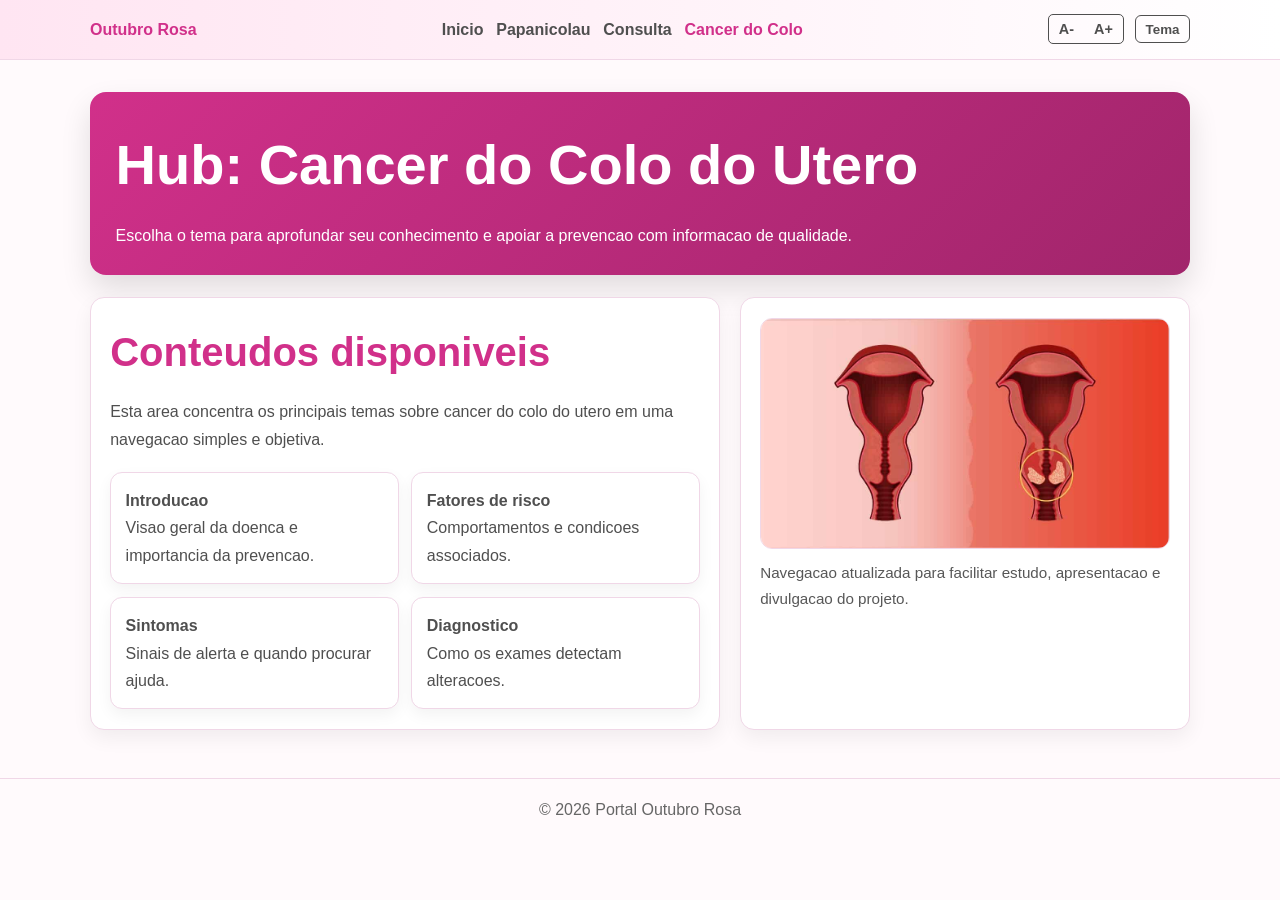
<file: cancer_colo.html>
﻿<!DOCTYPE html>
<html lang="pt-BR">
<head>
    <meta charset="UTF-8">
    <meta name="viewport" content="width=device-width, initial-scale=1.0">
    <meta name="author" content="Lucas Silva dos Santos">
    <meta name="description" content="Hub de conteudos sobre cancer do colo do utero: introducao, fatores de risco, sintomas e diagnostico.">
    <title>Cancer do Colo | Portal Outubro Rosa</title>
    <link rel="stylesheet" href="css/style.css">
</head>
<body>
    <header class="subpage-header">
        <nav class="subpage-nav">
            <a class="subpage-brand" href="index.html">Outubro Rosa</a>
            <ul class="subpage-links">
                <li><a href="index.html">Inicio</a></li>
                <li><a href="papanicolau.html">Papanicolau</a></li>
                <li><a href="consulta.html">Consulta</a></li>
                <li><a class="active" href="cancer_colo.html">Cancer do Colo</a></li>
            </ul>
            <div class="subpage-header-buttons">
                <div class="font-size-controls" aria-label="Controle de tamanho de fonte">
                    <button type="button" data-action="font-decrease" title="Diminuir fonte" aria-label="Diminuir fonte">A-</button>
                    <button type="button" data-action="font-increase" title="Aumentar fonte" aria-label="Aumentar fonte">A+</button>
                </div>
                <button type="button" class="subpage-theme-btn" data-action="theme-toggle" aria-label="Alternar tema">Tema</button>
                <div class="subpage-menu-icon" aria-label="Abrir menu" role="button" tabindex="0">
                    <div class="bar"></div>
                    <div class="bar"></div>
                    <div class="bar"></div>
                </div>
            </div>
        </nav>
    </header>

    <main class="subpage-main">
        <section class="subpage-hero">
            <h1>Hub: Cancer do Colo do Utero</h1>
            <p>Escolha o tema para aprofundar seu conhecimento e apoiar a prevencao com informacao de qualidade.</p>
        </section>

        <section class="subpage-grid">
            <article class="subpage-card">
                <h2>Conteudos disponiveis</h2>
                <p>Esta area concentra os principais temas sobre cancer do colo do utero em uma navegacao simples e objetiva.</p>
                <div class="subpage-links-grid">
                    <a class="subpage-mini-card" href="cancer_colo_intro.html"><strong>Introducao</strong><br>Visao geral da doenca e importancia da prevencao.</a>
                    <a class="subpage-mini-card" href="cancer_colo_fatores.html"><strong>Fatores de risco</strong><br>Comportamentos e condicoes associados.</a>
                    <a class="subpage-mini-card" href="cancer_colo_sintomas.html"><strong>Sintomas</strong><br>Sinais de alerta e quando procurar ajuda.</a>
                    <a class="subpage-mini-card" href="cancer_colo_diagnostico.html"><strong>Diagnostico</strong><br>Como os exames detectam alteracoes.</a>
                </div>
            </article>

            <aside class="subpage-card">
                <img class="subpage-image" src="img/img_colo.jpg" alt="Representacao da prevencao do cancer de colo do utero" loading="lazy" decoding="async">
                <p class="subpage-note">Navegacao atualizada para facilitar estudo, apresentacao e divulgacao do projeto.</p>
            </aside>
        </section>
    </main>

    <footer class="subpage-footer">
        <p>&copy; <span id="current-year"></span> Portal Outubro Rosa</p>
    </footer>

    <script src="js/subpages.js"></script>
</body>
</html>
</file>
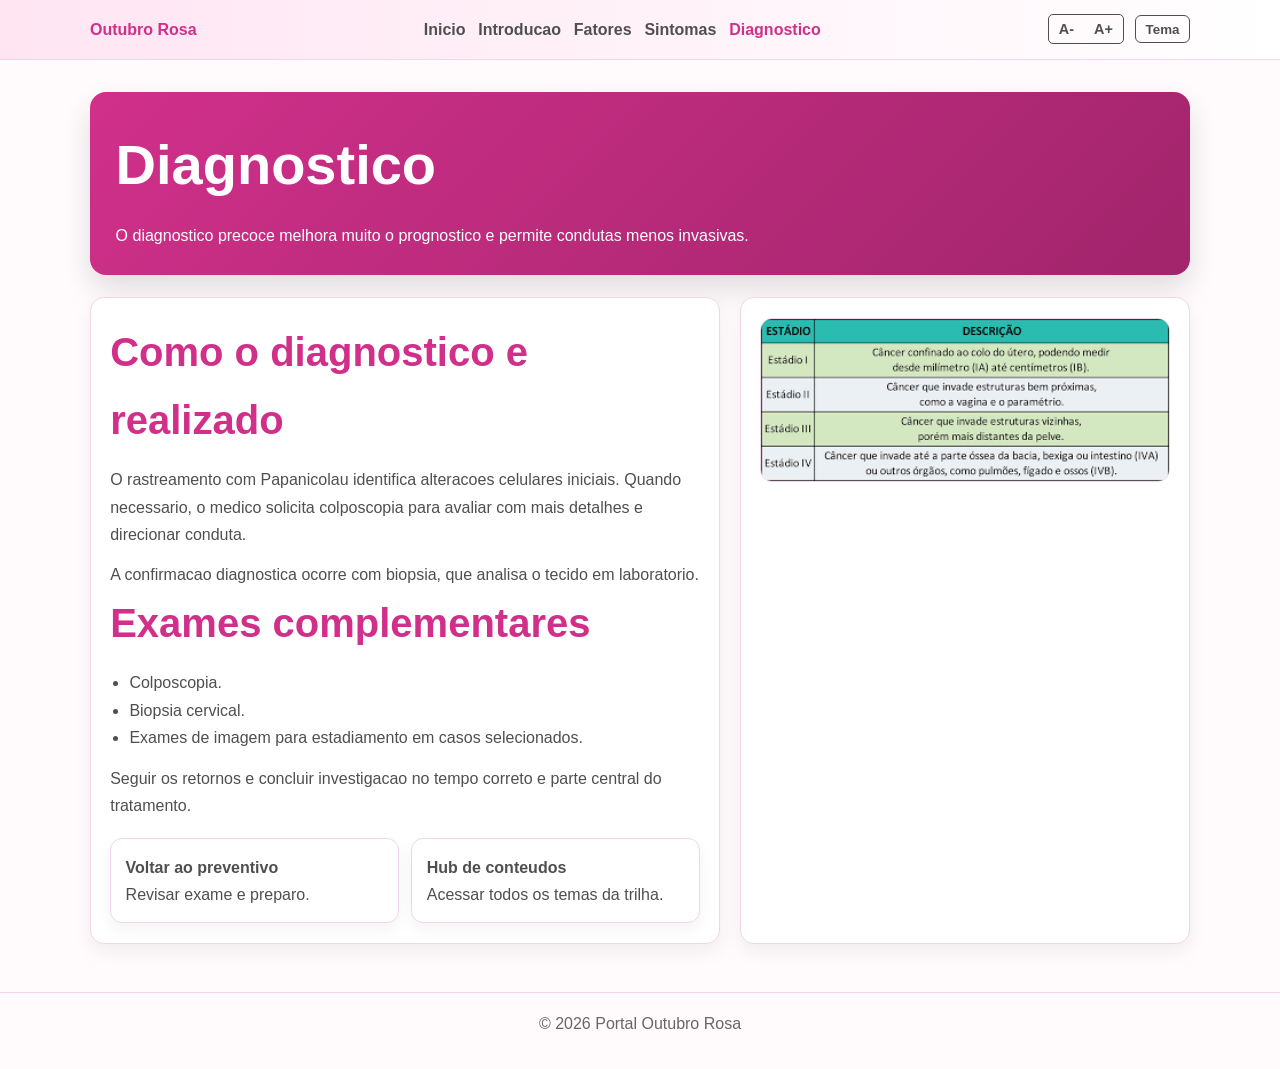
<file: cancer_colo_diagnostico.html>
﻿<!DOCTYPE html>
<html lang="pt-BR">
<head>
    <meta charset="UTF-8">
    <meta name="viewport" content="width=device-width, initial-scale=1.0">
    <meta name="author" content="Lucas Silva dos Santos">
    <meta name="description" content="Etapas do diagnostico do cancer do colo do utero: rastreamento, colposcopia e biopsia.">
    <title>Diagnostico | Cancer do Colo</title>
    <link rel="stylesheet" href="css/style.css">
</head>
<body>
    <header class="subpage-header">
        <nav class="subpage-nav">
            <a class="subpage-brand" href="index.html">Outubro Rosa</a>
            <ul class="subpage-links">
                <li><a href="index.html">Inicio</a></li>
                <li><a href="cancer_colo_intro.html">Introducao</a></li>
                <li><a href="cancer_colo_fatores.html">Fatores</a></li>
                <li><a href="cancer_colo_sintomas.html">Sintomas</a></li>
                <li><a class="active" href="cancer_colo_diagnostico.html">Diagnostico</a></li>
            </ul>
            <div class="subpage-header-buttons">
                <div class="font-size-controls" aria-label="Controle de tamanho de fonte">
                    <button type="button" data-action="font-decrease" title="Diminuir fonte" aria-label="Diminuir fonte">A-</button>
                    <button type="button" data-action="font-increase" title="Aumentar fonte" aria-label="Aumentar fonte">A+</button>
                </div>
                <button type="button" class="subpage-theme-btn" data-action="theme-toggle" aria-label="Alternar tema">Tema</button>
                <div class="subpage-menu-icon" aria-label="Abrir menu" role="button" tabindex="0">
                    <div class="bar"></div>
                    <div class="bar"></div>
                    <div class="bar"></div>
                </div>
            </div>
        </nav>
    </header>

    <main class="subpage-main">
        <section class="subpage-hero">
            <h1>Diagnostico</h1>
            <p>O diagnostico precoce melhora muito o prognostico e permite condutas menos invasivas.</p>
        </section>

        <section class="subpage-grid">
            <article class="subpage-card">
                <h2>Como o diagnostico e realizado</h2>
                <p>O rastreamento com Papanicolau identifica alteracoes celulares iniciais. Quando necessario, o medico solicita colposcopia para avaliar com mais detalhes e direcionar conduta.</p>
                <p>A confirmacao diagnostica ocorre com biopsia, que analisa o tecido em laboratorio.</p>
                <h2>Exames complementares</h2>
                <ul>
                    <li>Colposcopia.</li>
                    <li>Biopsia cervical.</li>
                    <li>Exames de imagem para estadiamento em casos selecionados.</li>
                </ul>
                <p>Seguir os retornos e concluir investigacao no tempo correto e parte central do tratamento.</p>

                <div class="subpage-links-grid">
                    <a class="subpage-mini-card" href="papanicolau.html"><strong>Voltar ao preventivo</strong><br>Revisar exame e preparo.</a>
                    <a class="subpage-mini-card" href="cancer_colo.html"><strong>Hub de conteudos</strong><br>Acessar todos os temas da trilha.</a>
                </div>
            </article>

            <aside class="subpage-card">
                <img class="subpage-image" src="img/img_dia.png" alt="Ilustracao sobre diagnostico de cancer do colo" loading="lazy" decoding="async">
            </aside>
        </section>
    </main>

    <footer class="subpage-footer">
        <p>&copy; <span id="current-year"></span> Portal Outubro Rosa</p>
    </footer>

    <script src="js/subpages.js"></script>
</body>
</html>
</file>
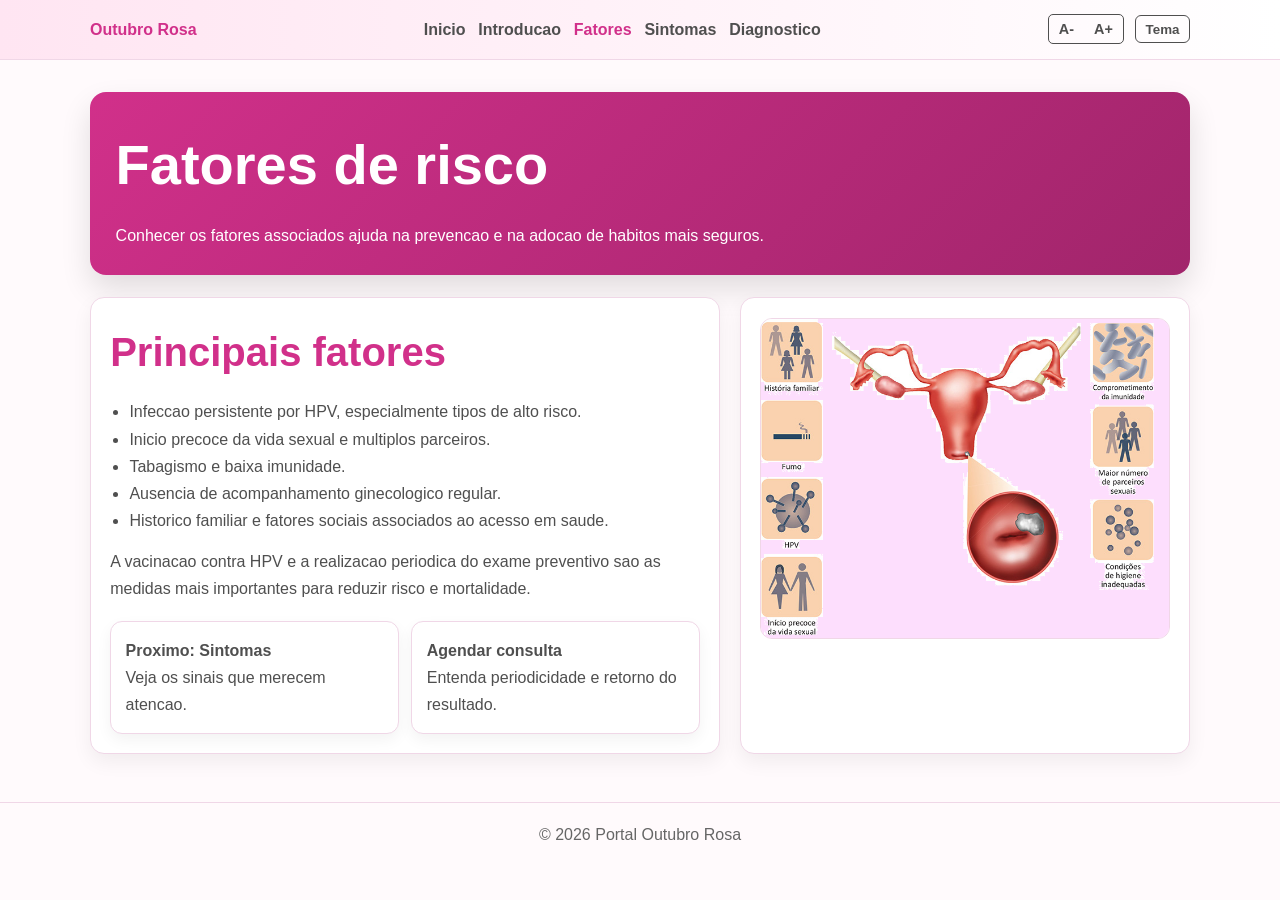
<file: cancer_colo_fatores.html>
﻿<!DOCTYPE html>
<html lang="pt-BR">
<head>
    <meta charset="UTF-8">
    <meta name="viewport" content="width=device-width, initial-scale=1.0">
    <meta name="author" content="Lucas Silva dos Santos">
    <meta name="description" content="Principais fatores de risco para cancer do colo do utero e orientacoes de prevencao.">
    <title>Fatores de Risco | Cancer do Colo</title>
    <link rel="stylesheet" href="css/style.css">
</head>
<body>
    <header class="subpage-header">
        <nav class="subpage-nav">
            <a class="subpage-brand" href="index.html">Outubro Rosa</a>
            <ul class="subpage-links">
                <li><a href="index.html">Inicio</a></li>
                <li><a href="cancer_colo_intro.html">Introducao</a></li>
                <li><a class="active" href="cancer_colo_fatores.html">Fatores</a></li>
                <li><a href="cancer_colo_sintomas.html">Sintomas</a></li>
                <li><a href="cancer_colo_diagnostico.html">Diagnostico</a></li>
            </ul>
            <div class="subpage-header-buttons">
                <div class="font-size-controls" aria-label="Controle de tamanho de fonte">
                    <button type="button" data-action="font-decrease" title="Diminuir fonte" aria-label="Diminuir fonte">A-</button>
                    <button type="button" data-action="font-increase" title="Aumentar fonte" aria-label="Aumentar fonte">A+</button>
                </div>
                <button type="button" class="subpage-theme-btn" data-action="theme-toggle" aria-label="Alternar tema">Tema</button>
                <div class="subpage-menu-icon" aria-label="Abrir menu" role="button" tabindex="0">
                    <div class="bar"></div>
                    <div class="bar"></div>
                    <div class="bar"></div>
                </div>
            </div>
        </nav>
    </header>

    <main class="subpage-main">
        <section class="subpage-hero">
            <h1>Fatores de risco</h1>
            <p>Conhecer os fatores associados ajuda na prevencao e na adocao de habitos mais seguros.</p>
        </section>

        <section class="subpage-grid">
            <article class="subpage-card">
                <h2>Principais fatores</h2>
                <ul>
                    <li>Infeccao persistente por HPV, especialmente tipos de alto risco.</li>
                    <li>Inicio precoce da vida sexual e multiplos parceiros.</li>
                    <li>Tabagismo e baixa imunidade.</li>
                    <li>Ausencia de acompanhamento ginecologico regular.</li>
                    <li>Historico familiar e fatores sociais associados ao acesso em saude.</li>
                </ul>
                <p>A vacinacao contra HPV e a realizacao periodica do exame preventivo sao as medidas mais importantes para reduzir risco e mortalidade.</p>

                <div class="subpage-links-grid">
                    <a class="subpage-mini-card" href="cancer_colo_sintomas.html"><strong>Proximo: Sintomas</strong><br>Veja os sinais que merecem atencao.</a>
                    <a class="subpage-mini-card" href="consulta.html"><strong>Agendar consulta</strong><br>Entenda periodicidade e retorno do resultado.</a>
                </div>
            </article>

            <aside class="subpage-card">
                <img class="subpage-image" src="img/img_fator_new.png" alt="Ilustracao de fatores de risco para cancer de colo" loading="lazy" decoding="async">
            </aside>
        </section>
    </main>

    <footer class="subpage-footer">
        <p>&copy; <span id="current-year"></span> Portal Outubro Rosa</p>
    </footer>

    <script src="js/subpages.js"></script>
</body>
</html>
</file>
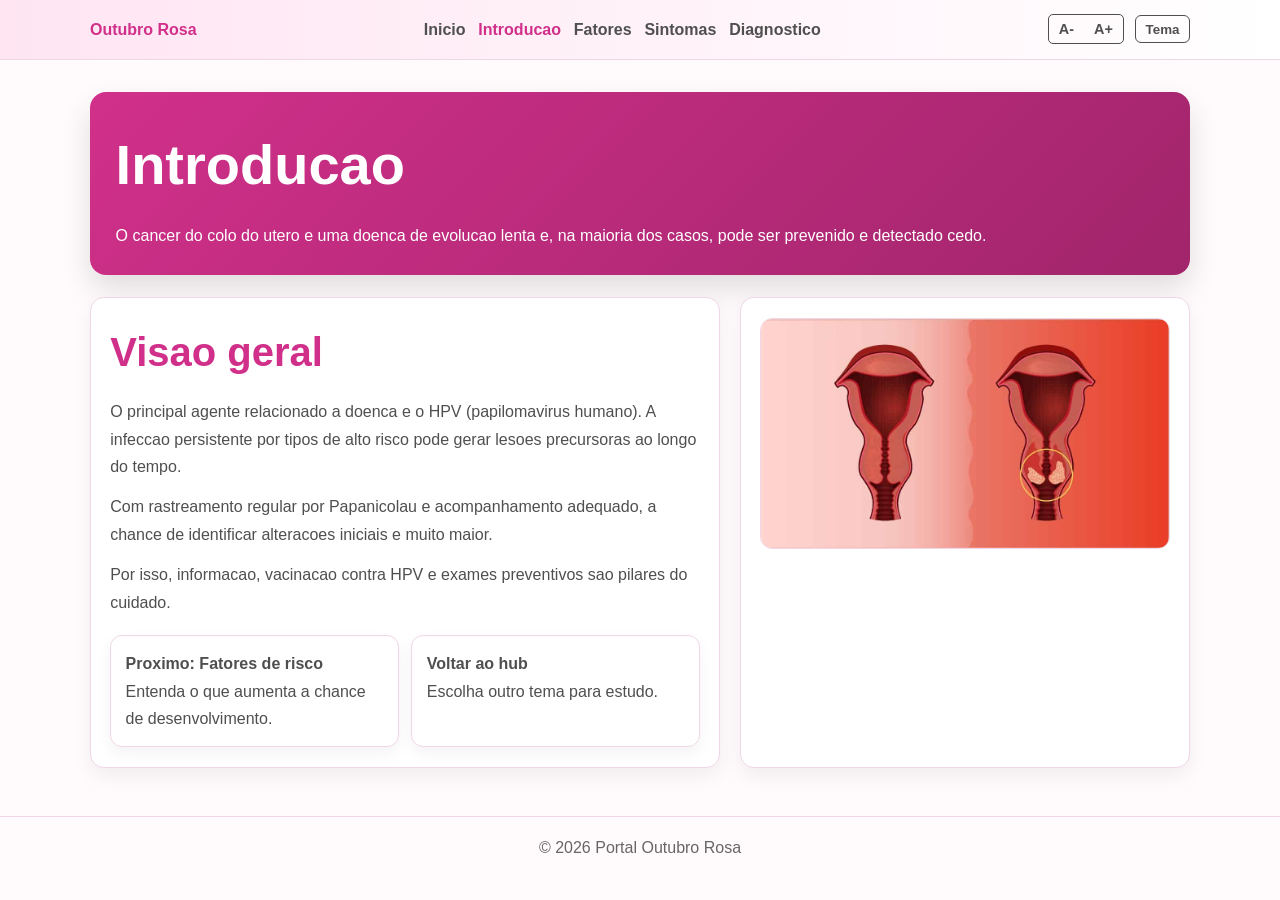
<file: cancer_colo_intro.html>
﻿<!DOCTYPE html>
<html lang="pt-BR">
<head>
    <meta charset="UTF-8">
    <meta name="viewport" content="width=device-width, initial-scale=1.0">
    <meta name="author" content="Lucas Silva dos Santos">
    <meta name="description" content="Introducao ao cancer do colo do utero, causas e importancia do rastreamento.">
    <title>Introducao | Cancer do Colo</title>
    <link rel="stylesheet" href="css/style.css">
</head>
<body>
    <header class="subpage-header">
        <nav class="subpage-nav">
            <a class="subpage-brand" href="index.html">Outubro Rosa</a>
            <ul class="subpage-links">
                <li><a href="index.html">Inicio</a></li>
                <li><a class="active" href="cancer_colo_intro.html">Introducao</a></li>
                <li><a href="cancer_colo_fatores.html">Fatores</a></li>
                <li><a href="cancer_colo_sintomas.html">Sintomas</a></li>
                <li><a href="cancer_colo_diagnostico.html">Diagnostico</a></li>
            </ul>
            <div class="subpage-header-buttons">
                <div class="font-size-controls" aria-label="Controle de tamanho de fonte">
                    <button type="button" data-action="font-decrease" title="Diminuir fonte" aria-label="Diminuir fonte">A-</button>
                    <button type="button" data-action="font-increase" title="Aumentar fonte" aria-label="Aumentar fonte">A+</button>
                </div>
                <button type="button" class="subpage-theme-btn" data-action="theme-toggle" aria-label="Alternar tema">Tema</button>
                <div class="subpage-menu-icon" aria-label="Abrir menu" role="button" tabindex="0">
                    <div class="bar"></div>
                    <div class="bar"></div>
                    <div class="bar"></div>
                </div>
            </div>
        </nav>
    </header>

    <main class="subpage-main">
        <section class="subpage-hero">
            <h1>Introducao</h1>
            <p>O cancer do colo do utero e uma doenca de evolucao lenta e, na maioria dos casos, pode ser prevenido e detectado cedo.</p>
        </section>

        <section class="subpage-grid">
            <article class="subpage-card">
                <h2>Visao geral</h2>
                <p>O principal agente relacionado a doenca e o HPV (papilomavirus humano). A infeccao persistente por tipos de alto risco pode gerar lesoes precursoras ao longo do tempo.</p>
                <p>Com rastreamento regular por Papanicolau e acompanhamento adequado, a chance de identificar alteracoes iniciais e muito maior.</p>
                <p>Por isso, informacao, vacinacao contra HPV e exames preventivos sao pilares do cuidado.</p>

                <div class="subpage-links-grid">
                    <a class="subpage-mini-card" href="cancer_colo_fatores.html"><strong>Proximo: Fatores de risco</strong><br>Entenda o que aumenta a chance de desenvolvimento.</a>
                    <a class="subpage-mini-card" href="cancer_colo.html"><strong>Voltar ao hub</strong><br>Escolha outro tema para estudo.</a>
                </div>
            </article>

            <aside class="subpage-card">
                <img class="subpage-image" src="img/img_colo.jpg" alt="Imagem educativa sobre cancer do colo do utero" loading="lazy" decoding="async">
            </aside>
        </section>
    </main>

    <footer class="subpage-footer">
        <p>&copy; <span id="current-year"></span> Portal Outubro Rosa</p>
    </footer>

    <script src="js/subpages.js"></script>
</body>
</html>
</file>
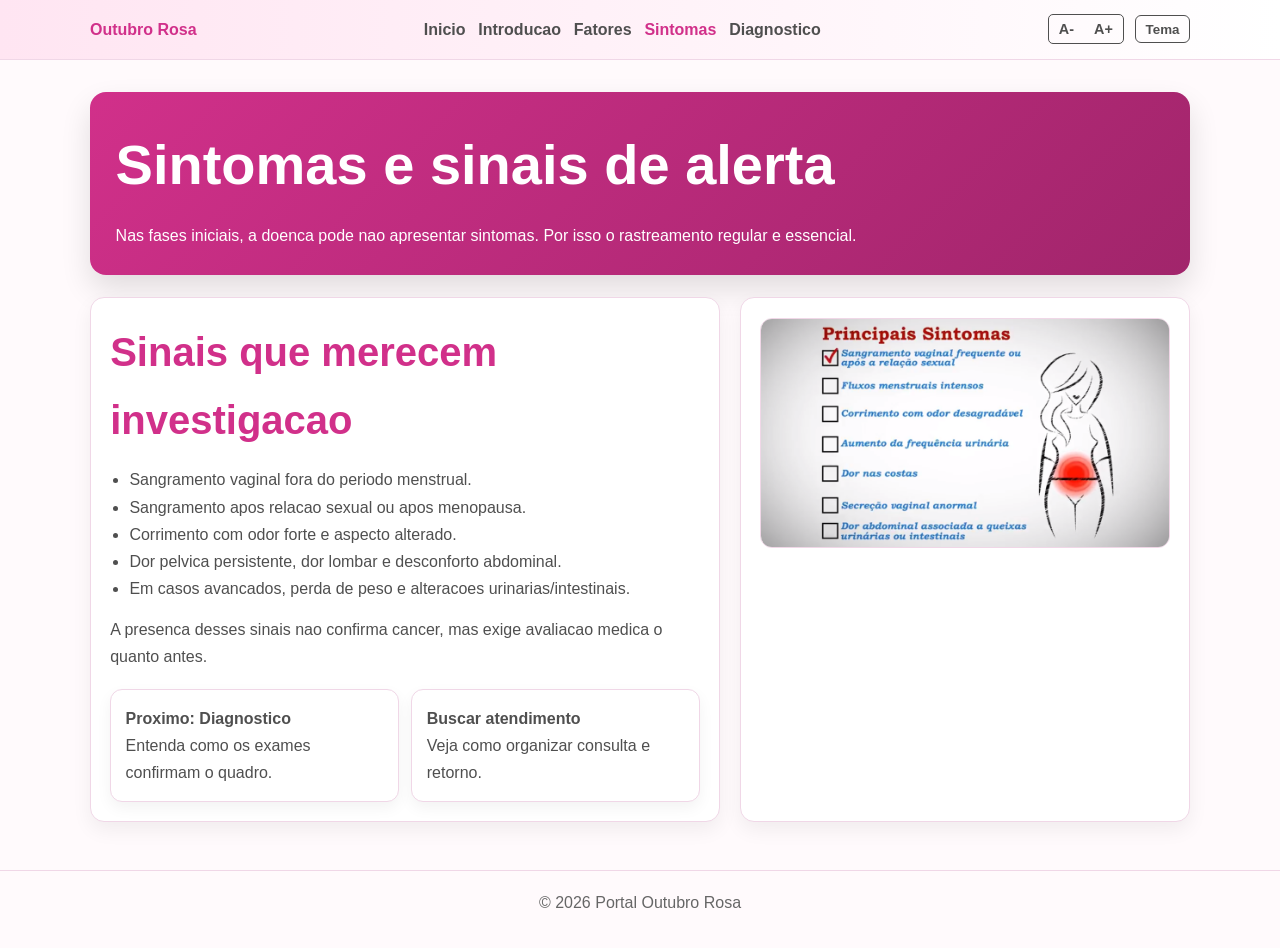
<file: cancer_colo_sintomas.html>
﻿<!DOCTYPE html>
<html lang="pt-BR">
<head>
    <meta charset="UTF-8">
    <meta name="viewport" content="width=device-width, initial-scale=1.0">
    <meta name="author" content="Lucas Silva dos Santos">
    <meta name="description" content="Sintomas mais comuns do cancer do colo do utero e quando procurar atendimento medico.">
    <title>Sintomas | Cancer do Colo</title>
    <link rel="stylesheet" href="css/style.css">
</head>
<body>
    <header class="subpage-header">
        <nav class="subpage-nav">
            <a class="subpage-brand" href="index.html">Outubro Rosa</a>
            <ul class="subpage-links">
                <li><a href="index.html">Inicio</a></li>
                <li><a href="cancer_colo_intro.html">Introducao</a></li>
                <li><a href="cancer_colo_fatores.html">Fatores</a></li>
                <li><a class="active" href="cancer_colo_sintomas.html">Sintomas</a></li>
                <li><a href="cancer_colo_diagnostico.html">Diagnostico</a></li>
            </ul>
            <div class="subpage-header-buttons">
                <div class="font-size-controls" aria-label="Controle de tamanho de fonte">
                    <button type="button" data-action="font-decrease" title="Diminuir fonte" aria-label="Diminuir fonte">A-</button>
                    <button type="button" data-action="font-increase" title="Aumentar fonte" aria-label="Aumentar fonte">A+</button>
                </div>
                <button type="button" class="subpage-theme-btn" data-action="theme-toggle" aria-label="Alternar tema">Tema</button>
                <div class="subpage-menu-icon" aria-label="Abrir menu" role="button" tabindex="0">
                    <div class="bar"></div>
                    <div class="bar"></div>
                    <div class="bar"></div>
                </div>
            </div>
        </nav>
    </header>

    <main class="subpage-main">
        <section class="subpage-hero">
            <h1>Sintomas e sinais de alerta</h1>
            <p>Nas fases iniciais, a doenca pode nao apresentar sintomas. Por isso o rastreamento regular e essencial.</p>
        </section>

        <section class="subpage-grid">
            <article class="subpage-card">
                <h2>Sinais que merecem investigacao</h2>
                <ul>
                    <li>Sangramento vaginal fora do periodo menstrual.</li>
                    <li>Sangramento apos relacao sexual ou apos menopausa.</li>
                    <li>Corrimento com odor forte e aspecto alterado.</li>
                    <li>Dor pelvica persistente, dor lombar e desconforto abdominal.</li>
                    <li>Em casos avancados, perda de peso e alteracoes urinarias/intestinais.</li>
                </ul>
                <p>A presenca desses sinais nao confirma cancer, mas exige avaliacao medica o quanto antes.</p>

                <div class="subpage-links-grid">
                    <a class="subpage-mini-card" href="cancer_colo_diagnostico.html"><strong>Proximo: Diagnostico</strong><br>Entenda como os exames confirmam o quadro.</a>
                    <a class="subpage-mini-card" href="consulta.html"><strong>Buscar atendimento</strong><br>Veja como organizar consulta e retorno.</a>
                </div>
            </article>

            <aside class="subpage-card">
                <img class="subpage-image" src="img/img_sinto.png" alt="Sinais e sintomas em saude feminina" loading="lazy" decoding="async">
            </aside>
        </section>
    </main>

    <footer class="subpage-footer">
        <p>&copy; <span id="current-year"></span> Portal Outubro Rosa</p>
    </footer>

    <script src="js/subpages.js"></script>
</body>
</html>
</file>
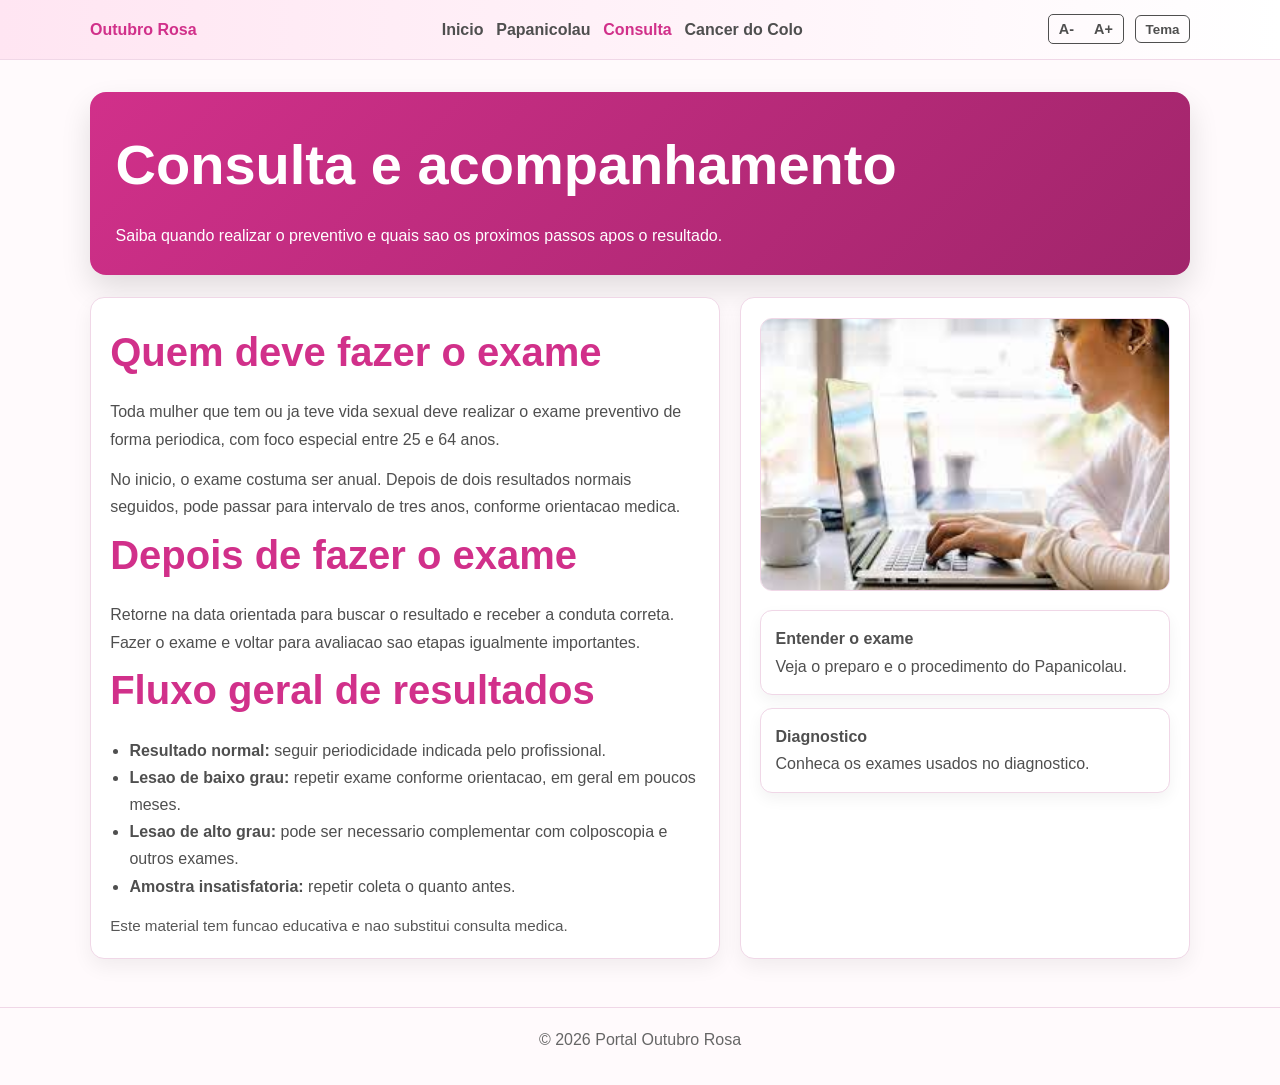
<file: consulta.html>
﻿<!DOCTYPE html>
<html lang="pt-BR">
<head>
    <meta charset="UTF-8">
    <meta name="viewport" content="width=device-width, initial-scale=1.0">
    <meta name="author" content="Lucas Silva dos Santos">
    <meta name="description" content="Orientacoes sobre quando fazer consulta e como interpretar o fluxo de acompanhamento do exame preventivo.">
    <title>Consulta Preventiva | Portal Outubro Rosa</title>
    <link rel="stylesheet" href="css/style.css">
</head>
<body>
    <header class="subpage-header">
        <nav class="subpage-nav">
            <a class="subpage-brand" href="index.html">Outubro Rosa</a>
            <ul class="subpage-links">
                <li><a href="index.html">Inicio</a></li>
                <li><a href="papanicolau.html">Papanicolau</a></li>
                <li><a class="active" href="consulta.html">Consulta</a></li>
                <li><a href="cancer_colo.html">Cancer do Colo</a></li>
            </ul>
            <div class="subpage-header-buttons">
                <div class="font-size-controls" aria-label="Controle de tamanho de fonte">
                    <button type="button" data-action="font-decrease" title="Diminuir fonte" aria-label="Diminuir fonte">A-</button>
                    <button type="button" data-action="font-increase" title="Aumentar fonte" aria-label="Aumentar fonte">A+</button>
                </div>
                <button type="button" class="subpage-theme-btn" data-action="theme-toggle" aria-label="Alternar tema">Tema</button>
                <div class="subpage-menu-icon" aria-label="Abrir menu" role="button" tabindex="0">
                    <div class="bar"></div>
                    <div class="bar"></div>
                    <div class="bar"></div>
                </div>
            </div>
        </nav>
    </header>

    <main class="subpage-main">
        <section class="subpage-hero">
            <h1>Consulta e acompanhamento</h1>
            <p>Saiba quando realizar o preventivo e quais sao os proximos passos apos o resultado.</p>
        </section>

        <section class="subpage-grid">
            <article class="subpage-card">
                <h2>Quem deve fazer o exame</h2>
                <p>Toda mulher que tem ou ja teve vida sexual deve realizar o exame preventivo de forma periodica, com foco especial entre 25 e 64 anos.</p>
                <p>No inicio, o exame costuma ser anual. Depois de dois resultados normais seguidos, pode passar para intervalo de tres anos, conforme orientacao medica.</p>

                <h2>Depois de fazer o exame</h2>
                <p>Retorne na data orientada para buscar o resultado e receber a conduta correta. Fazer o exame e voltar para avaliacao sao etapas igualmente importantes.</p>

                <h2>Fluxo geral de resultados</h2>
                <ul>
                    <li><strong>Resultado normal:</strong> seguir periodicidade indicada pelo profissional.</li>
                    <li><strong>Lesao de baixo grau:</strong> repetir exame conforme orientacao, em geral em poucos meses.</li>
                    <li><strong>Lesao de alto grau:</strong> pode ser necessario complementar com colposcopia e outros exames.</li>
                    <li><strong>Amostra insatisfatoria:</strong> repetir coleta o quanto antes.</li>
                </ul>

                <p class="subpage-note">Este material tem funcao educativa e nao substitui consulta medica.</p>
            </article>

            <aside class="subpage-card">
                <img class="subpage-image" src="img/pesquisa.jpg" alt="Profissional de saude em atendimento" loading="lazy" decoding="async">
                <div class="subpage-links-grid">
                    <a class="subpage-mini-card" href="papanicolau.html"><strong>Entender o exame</strong><br>Veja o preparo e o procedimento do Papanicolau.</a>
                    <a class="subpage-mini-card" href="cancer_colo_diagnostico.html"><strong>Diagnostico</strong><br>Conheca os exames usados no diagnostico.</a>
                </div>
            </aside>
        </section>
    </main>

    <footer class="subpage-footer">
        <p>&copy; <span id="current-year"></span> Portal Outubro Rosa</p>
    </footer>

    <script src="js/subpages.js"></script>
</body>
</html>
</file>
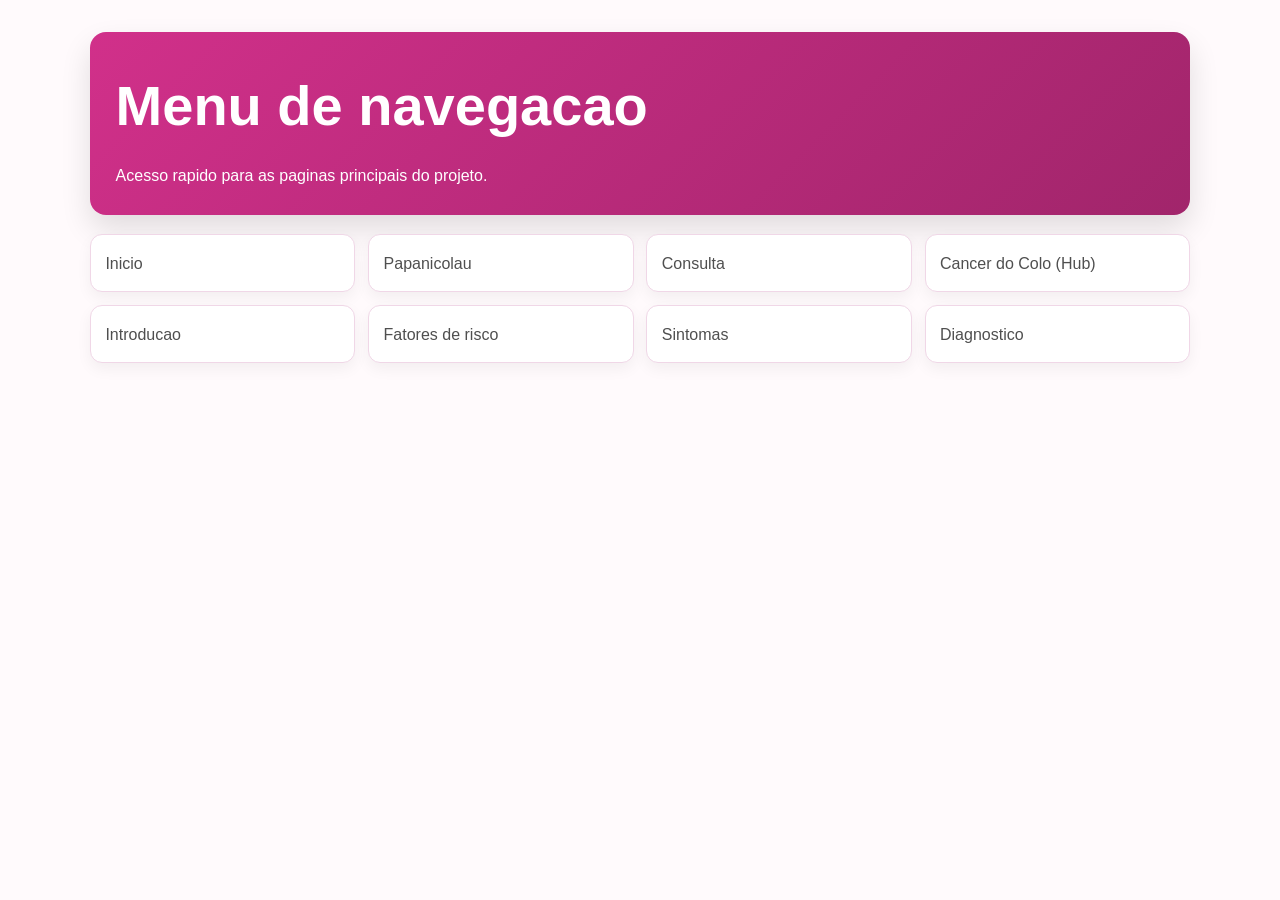
<file: menu.html>
﻿<!DOCTYPE html>
<html lang="pt-BR">
<head>
    <meta charset="UTF-8">
    <meta name="viewport" content="width=device-width, initial-scale=1.0">
    <title>Menu | Portal Outubro Rosa</title>
    <link rel="stylesheet" href="css/style.css">
</head>
<body>
    <main class="subpage-main">
        <section class="subpage-hero">
            <h1>Menu de navegacao</h1>
            <p>Acesso rapido para as paginas principais do projeto.</p>
        </section>
        <section class="subpage-links-grid">
            <a class="subpage-mini-card" href="index.html">Inicio</a>
            <a class="subpage-mini-card" href="papanicolau.html">Papanicolau</a>
            <a class="subpage-mini-card" href="consulta.html">Consulta</a>
            <a class="subpage-mini-card" href="cancer_colo.html">Cancer do Colo (Hub)</a>
            <a class="subpage-mini-card" href="cancer_colo_intro.html">Introducao</a>
            <a class="subpage-mini-card" href="cancer_colo_fatores.html">Fatores de risco</a>
            <a class="subpage-mini-card" href="cancer_colo_sintomas.html">Sintomas</a>
            <a class="subpage-mini-card" href="cancer_colo_diagnostico.html">Diagnostico</a>
        </section>
    </main>
</body>
</html>
</file>
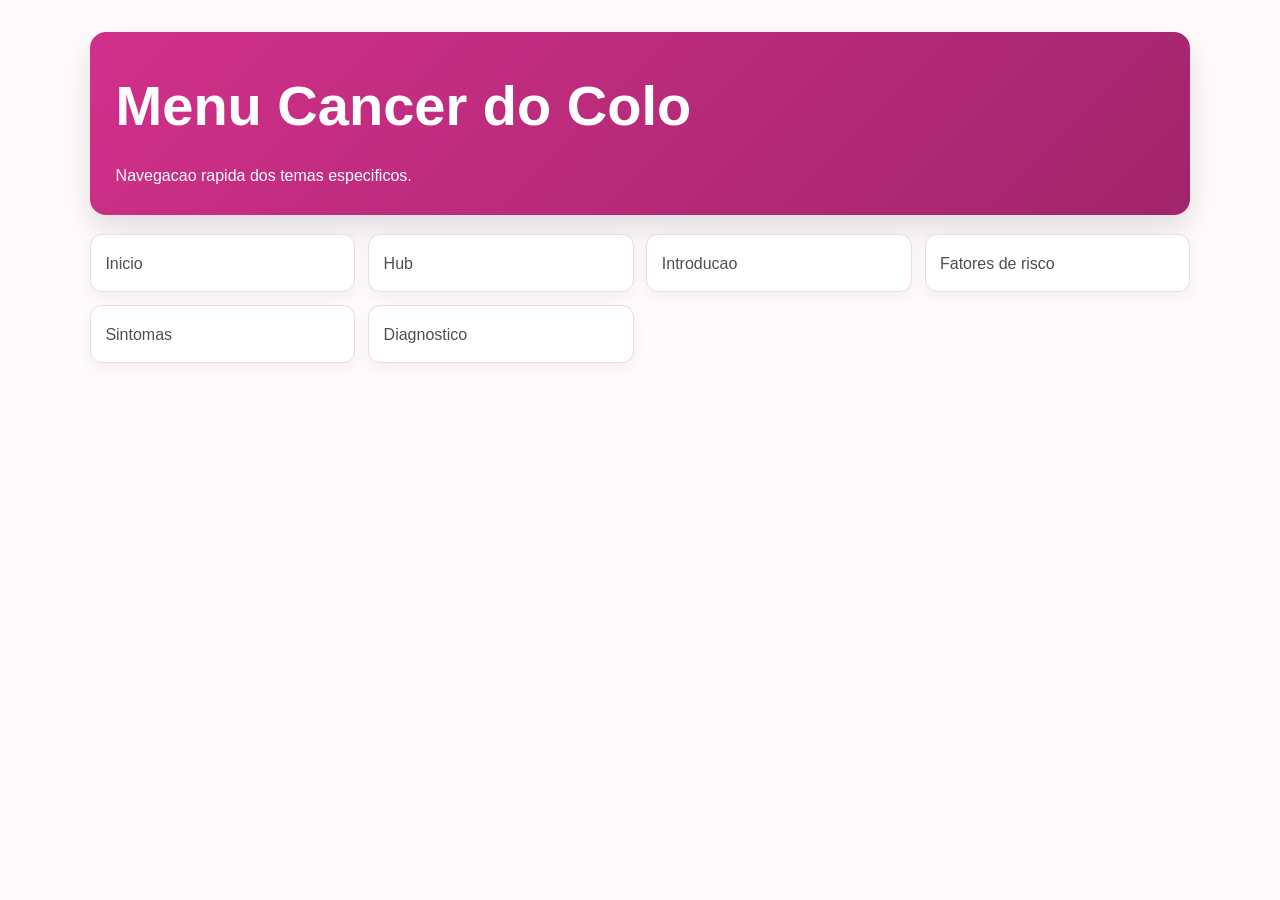
<file: menu_colo.html>
﻿<!DOCTYPE html>
<html lang="pt-BR">
<head>
    <meta charset="UTF-8">
    <meta name="viewport" content="width=device-width, initial-scale=1.0">
    <title>Menu Cancer do Colo | Portal Outubro Rosa</title>
    <link rel="stylesheet" href="css/style.css">
</head>
<body>
    <main class="subpage-main">
        <section class="subpage-hero">
            <h1>Menu Cancer do Colo</h1>
            <p>Navegacao rapida dos temas especificos.</p>
        </section>
        <section class="subpage-links-grid">
            <a class="subpage-mini-card" href="index.html">Inicio</a>
            <a class="subpage-mini-card" href="cancer_colo.html">Hub</a>
            <a class="subpage-mini-card" href="cancer_colo_intro.html">Introducao</a>
            <a class="subpage-mini-card" href="cancer_colo_fatores.html">Fatores de risco</a>
            <a class="subpage-mini-card" href="cancer_colo_sintomas.html">Sintomas</a>
            <a class="subpage-mini-card" href="cancer_colo_diagnostico.html">Diagnostico</a>
        </section>
    </main>
</body>
</html>
</file>
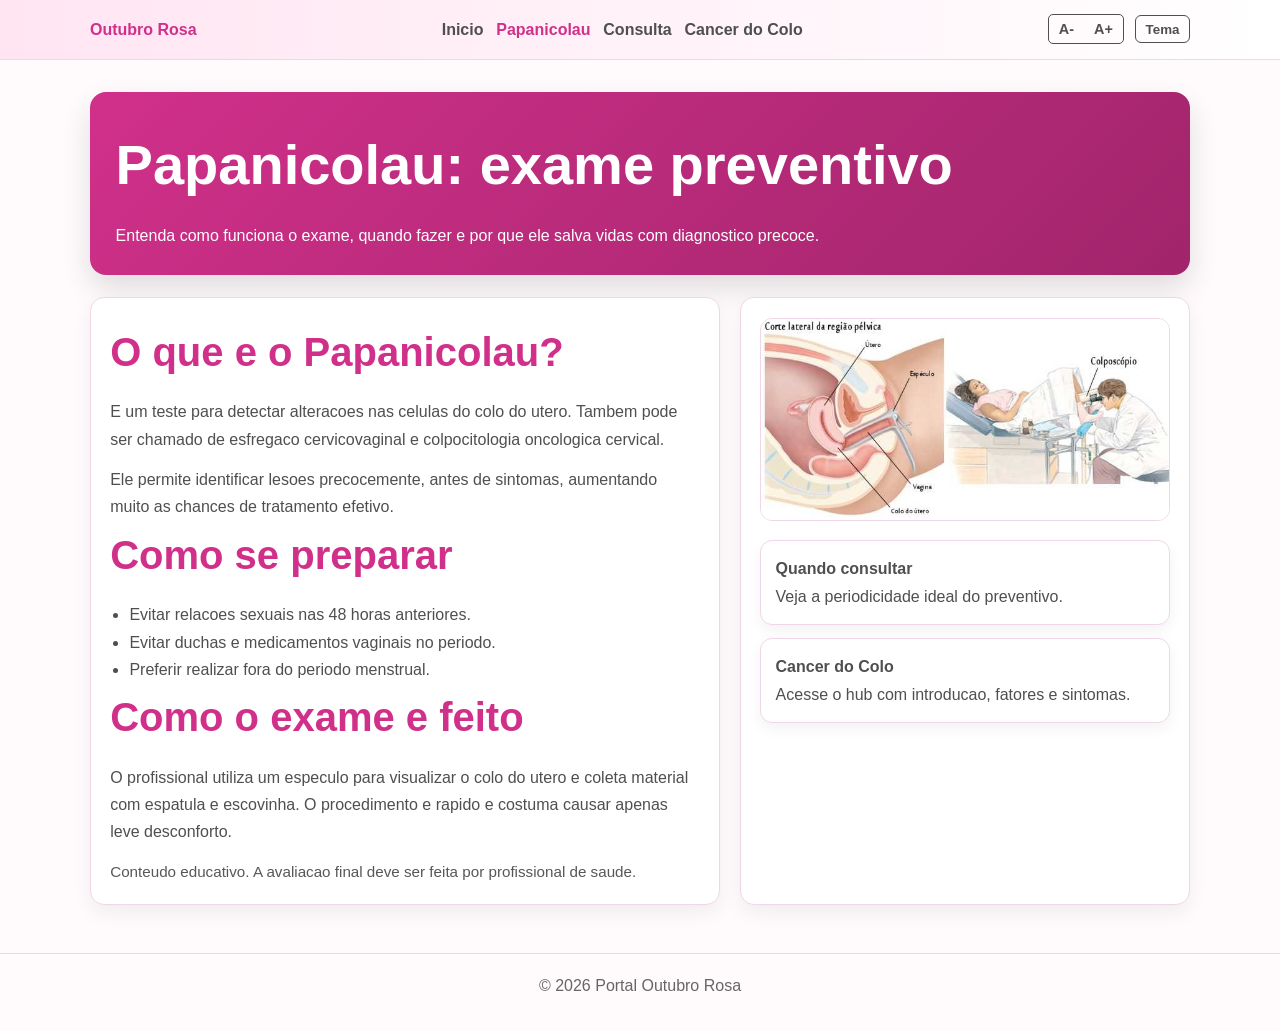
<file: papanicolau.html>
﻿<!DOCTYPE html>
<html lang="pt-BR">
<head>
    <meta charset="UTF-8">
    <meta name="viewport" content="width=device-width, initial-scale=1.0">
    <meta name="author" content="Lucas Silva dos Santos">
    <meta name="description" content="Guia completo sobre o exame Papanicolau e prevencao do cancer de colo do utero.">
    <title>Papanicolau | Portal Outubro Rosa</title>
    <link rel="stylesheet" href="css/style.css">
</head>
<body>
    <header class="subpage-header">
        <nav class="subpage-nav">
            <a class="subpage-brand" href="index.html">Outubro Rosa</a>
            <ul class="subpage-links">
                <li><a href="index.html">Inicio</a></li>
                <li><a class="active" href="papanicolau.html">Papanicolau</a></li>
                <li><a href="consulta.html">Consulta</a></li>
                <li><a href="cancer_colo.html">Cancer do Colo</a></li>
            </ul>
            <div class="subpage-header-buttons">
                <div class="font-size-controls" aria-label="Controle de tamanho de fonte">
                    <button type="button" data-action="font-decrease" title="Diminuir fonte" aria-label="Diminuir fonte">A-</button>
                    <button type="button" data-action="font-increase" title="Aumentar fonte" aria-label="Aumentar fonte">A+</button>
                </div>
                <button type="button" class="subpage-theme-btn" data-action="theme-toggle" aria-label="Alternar tema">Tema</button>
                <div class="subpage-menu-icon" aria-label="Abrir menu" role="button" tabindex="0">
                    <div class="bar"></div>
                    <div class="bar"></div>
                    <div class="bar"></div>
                </div>
            </div>
        </nav>
    </header>

    <main class="subpage-main">
        <section class="subpage-hero">
            <h1>Papanicolau: exame preventivo</h1>
            <p>Entenda como funciona o exame, quando fazer e por que ele salva vidas com diagnostico precoce.</p>
        </section>

        <section class="subpage-grid">
            <article class="subpage-card">
                <h2>O que e o Papanicolau?</h2>
                <p>E um teste para detectar alteracoes nas celulas do colo do utero. Tambem pode ser chamado de esfregaco cervicovaginal e colpocitologia oncologica cervical.</p>
                <p>Ele permite identificar lesoes precocemente, antes de sintomas, aumentando muito as chances de tratamento efetivo.</p>
                <h2>Como se preparar</h2>
                <ul>
                    <li>Evitar relacoes sexuais nas 48 horas anteriores.</li>
                    <li>Evitar duchas e medicamentos vaginais no periodo.</li>
                    <li>Preferir realizar fora do periodo menstrual.</li>
                </ul>
                <h2>Como o exame e feito</h2>
                <p>O profissional utiliza um especulo para visualizar o colo do utero e coleta material com espatula e escovinha. O procedimento e rapido e costuma causar apenas leve desconforto.</p>
                <p class="subpage-note">Conteudo educativo. A avaliacao final deve ser feita por profissional de saude.</p>
            </article>

            <aside class="subpage-card">
                <img class="subpage-image" src="img/imagem1.jpg" alt="Ilustracao sobre exame preventivo Papanicolau" loading="lazy" decoding="async">
                <div class="subpage-links-grid">
                    <a class="subpage-mini-card" href="consulta.html"><strong>Quando consultar</strong><br>Veja a periodicidade ideal do preventivo.</a>
                    <a class="subpage-mini-card" href="cancer_colo.html"><strong>Cancer do Colo</strong><br>Acesse o hub com introducao, fatores e sintomas.</a>
                </div>
            </aside>
        </section>
    </main>

    <footer class="subpage-footer">
        <p>&copy; <span id="current-year"></span> Portal Outubro Rosa</p>
    </footer>

    <script src="js/subpages.js"></script>
</body>
</html>
</file>
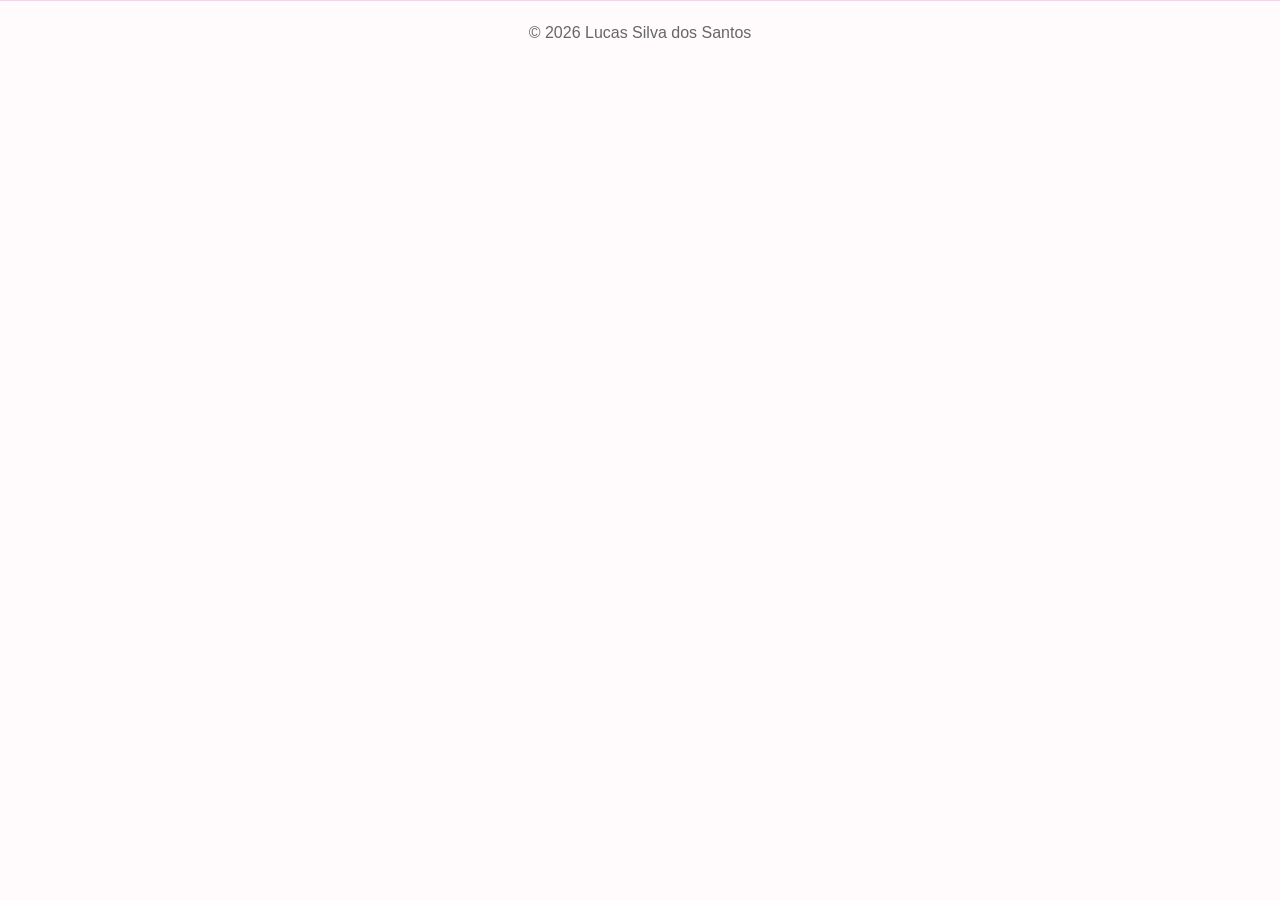
<file: pe.html>
﻿<!DOCTYPE html>
<html lang="pt-BR">
<head>
    <meta charset="UTF-8">
    <meta name="viewport" content="width=device-width, initial-scale=1.0">
    <title>Rodape | Portal Outubro Rosa</title>
    <link rel="stylesheet" href="css/style.css">
</head>
<body>
    <footer class="subpage-footer" style="padding-bottom: 0.8rem;">
        <p>&copy; <span id="current-year"></span> Lucas Silva dos Santos</p>
    </footer>
    <script>
        document.getElementById('current-year').textContent = new Date().getFullYear();
    </script>
</body>
</html>
</file>
<file: css/style.css>
/* --- VARIÁVEIS DE COR E FONTE --- */
:root {
    /* Cores do Tema Claro */
    --bg-color: #fffafc; 
    --text-color: #4f4f4f; 
    --heading-color: #d1308a; 
    --primary-color: #d1308a;
    --primary-dark: #a1256b; 
    --header-bg: #ffffff; 
    --card-bg: rgba(255, 255, 255, 0.1);
    --card-border: rgba(255, 255, 255, 0.2); 
    --hero-overlay: rgba(0, 0, 0, 0.4);

    /* Tamanhos de Fonte (em 'rem' para escalabilidade) */
    --font-size-base: 1rem;      /* Parágrafos */
    --font-size-h1: 3.5rem;
    --font-size-h2: 2.5rem;
    --font-size-h3: 1.5rem;
    --font-size-h4: 1.2rem;
    --font-size-small: 0.9rem;
}

html {
    font-size: 16px; /* Define a base para o 'rem' */
}

body.dark-mode {
    --bg-color: #1a1a1a; 
    --text-color: #c5c5c5; 
    --heading-color: #ff89c4; 
    --primary-color: #ff89c4;
    --primary-dark: #d1308a; 
    --header-bg: #222222; 
    --card-bg: rgba(0, 0, 0, 0.2);
    --card-border: rgba(255, 255, 255, 0.1); 
    --hero-overlay: rgba(0, 0, 0, 0.6);
}

body.high-contrast-mode {
    --bg-color: #000000;
    --text-color: #ffffff;
    --heading-color: #ffff00; /* Amarelo para títulos */
    --primary-color: #ffff00;
    --primary-dark: #ffffff;
    --header-bg: #000000;
    --card-bg: rgba(0, 0, 0, 0.5);
    --card-border: #ffff00;
    --hero-overlay: rgba(0, 0, 0, 0.7);
}
body.high-contrast-mode a { color: #ffff00; }
body.high-contrast-mode .main-footer a { color: #ffff00; }
body.high-contrast-mode .content-section-dark { background-color: #111; }
body.high-contrast-mode .tab-link.active { border-bottom-color: #ffff00; }
body.high-contrast-mode .swiper-button-next, 
body.high-contrast-mode .swiper-button-prev { color: #ffff00 !important; }
body.high-contrast-mode .swiper-pagination-bullet-active { background: #ffff00 !important; }
body.high-contrast-mode .timeline-container::after { background-color: #ffff00; }
body.high-contrast-mode .timeline-item::after { background-color: #000; border-color: #ffff00; }
body.high-contrast-mode .accordion-button { border-color: #ffff00; }
body.high-contrast-mode .calculator-result-box { border-color: #ffff00; background-color: #111; }

/* --- ESTILOS GLOBAIS --- */
* { margin: 0; padding: 0; box-sizing: border-box; }
html { scroll-behavior: smooth; }
body { 
    font-family: 'Roboto', sans-serif; 
    background-color: var(--bg-color); 
    color: var(--text-color); 
    line-height: 1.7; 
    transition: background-color 0.3s, color 0.3s; 
    font-size: var(--font-size-base);
}
img { max-width: 100%; }
.container { width: 90%; max-width: 1100px; margin: 0 auto; }
h1, h2, h3, h4, .logo { font-family: 'Montserrat', sans-serif; font-weight: 700; color: var(--heading-color); }
h1 { font-size: var(--font-size-h1); }
h2 { font-size: var(--font-size-h2); }
h3 { font-size: var(--font-size-h3); }
h4 { font-size: var(--font-size-h4); }
i { margin-right: 8px; }

.skip-link {
    position: absolute;
    top: -50px;
    left: 16px;
    background: var(--primary-color);
    color: #fff;
    padding: 10px 14px;
    border-radius: 8px;
    z-index: 2000;
    text-decoration: none;
    font-weight: 700;
}
.skip-link:focus { top: 16px; }

#scroll-progress {
    position: fixed;
    top: 0;
    left: 0;
    width: 0%;
    height: 4px;
    z-index: 2100;
    background: linear-gradient(90deg, #ff8cc7 0%, #d1308a 100%);
    transition: width 0.15s linear;
}

a:focus-visible, button:focus-visible, input:focus-visible {
    outline: 3px solid var(--primary-color);
    outline-offset: 2px;
    border-radius: 6px;
}

/* --- CABEÇALHO --- */
.main-header { background-color: var(--header-bg); padding: 1rem 0; position: fixed; width: 100%; top: 0; z-index: 1000; box-shadow: 0 2px 10px rgba(0, 0, 0, 0.1); transition: background-color 0.3s; }
.main-nav { display: flex; justify-content: space-between; align-items: center; width: 90%; max-width: 1100px; margin: 0 auto; }
.logo { font-size: 1.5rem; text-decoration: none; }
.main-nav ul { list-style: none; display: flex; gap: 1.2rem; flex-wrap: wrap; }
.main-nav a { text-decoration: none; color: var(--text-color); font-weight: 700; position: relative; padding-bottom: 5px; }
.main-nav a:hover { color: var(--primary-color); }
.main-nav a.active-link { color: var(--primary-color); }
.header-buttons { display: flex; align-items: center; gap: 1rem; }

.font-size-controls { display: flex; align-items: center; gap: 0.25rem; border: 1px solid var(--text-color); border-radius: 5px; padding: 2px; }
.font-size-controls button { background: none; border: none; color: var(--text-color); font-size: 0.9rem; font-weight: bold; cursor: pointer; padding: 4px 8px; transition: background-color 0.2s; }
.font-size-controls button:hover { background-color: var(--primary-color); color: white; }
#theme-toggle-btn { background: none; border: none; color: var(--text-color); font-size: 1.2rem; cursor: pointer; }

/* --- SEÇÃO HERO --- */
.hero-section { position: relative; min-height: 78vh; display: flex; align-items: center; justify-content: center; text-align: center; padding: 80px 20px; background-image: url('../img/fundo-novo.jpg'); background-size: cover; background-position: center top; background-attachment: fixed; color: #ffffff; }
.hero-section::before { content: ''; position: absolute; top: 0; left: 0; width: 100%; height: 100%; background-color: var(--hero-overlay); z-index: 1; transition: background-color 0.3s; }
.hero-content { position: relative; z-index: 2; }
.hero-content h1 { margin-bottom: 1rem; color: #ffffff; min-height: 100px; }
.hero-content p { max-width: 650px; margin: 0 auto; color: #f1f1f1; }
.hero-highlight {
    display: inline-block;
    margin-top: 1.2rem;
    padding: 0.5rem 0.9rem;
    border-radius: 999px;
    border: 1px solid rgba(255, 255, 255, 0.45);
    background: rgba(255, 255, 255, 0.12);
    font-size: var(--font-size-small);
    font-weight: 700;
}

/* --- SEÇÕES DE CONTEÚDO --- */
.content-section, .content-section-dark { padding: 80px 0; }
.content-section-dark { background-color: var(--primary-dark); color: #ffffff; }
.content-section-dark h2, .content-section-dark h3, .content-section-dark h4, .content-section-dark a { color: #ffffff; }
.content-section h2, .content-section-dark h2 { text-align: center; margin-bottom: 1rem; }
.section-subtitle { text-align: center; margin-bottom: 2rem; max-width: 700px; margin-left: auto; margin-right: auto; opacity: 0.9; }
.glossary-search-wrap { max-width: 800px; margin: 0 auto 1rem auto; }
#glossary-search {
    width: 100%;
    padding: 0.8rem 1rem;
    border: 1px solid #e5bfd5;
    border-radius: 10px;
    font-size: 1rem;
    font-family: inherit;
}
body.dark-mode #glossary-search {
    background: #2b2b2b;
    color: #f3f3f3;
    border-color: #4a4a4a;
}
.content-wrapper { display: flex; align-items: center; gap: 3rem; margin-top: 2rem; }
.text-content { flex: 1; }
.text-content ul { padding-left: 20px; }
.image-content { flex: 1; text-align: center; }
.content-section .text-content {
    background-color: #fff;
    border: 1px solid #f0d7e7;
    border-radius: 12px;
    padding: 1.2rem;
    box-shadow: 0 8px 20px rgba(0, 0, 0, 0.06);
}
.content-section-dark .text-content {
    background: rgba(255, 255, 255, 0.06);
    border: 1px solid rgba(255, 255, 255, 0.2);
    border-radius: 12px;
    padding: 1.2rem;
}
body.dark-mode .content-section .text-content {
    background-color: #242424;
    border-color: #3b3b3b;
}

/* --- PADRONIZAÇÃO DE IMAGENS --- */
.image-container { margin: 1.5rem auto; border-radius: 12px; overflow: hidden; box-shadow: 0 8px 20px rgba(0, 0, 0, 0.15); background-color: #eee; }
.image-container.wide { width: 100%; max-width: 600px; aspect-ratio: 16 / 9; }
.image-container.square { width: 100%; max-width: 400px; aspect-ratio: 1 / 1; }
.image-container img { width: 100%; height: 100%; object-fit: cover; transition: transform 0.4s ease; display: block; }
.image-container:hover img { transform: scale(1.05); }
.content-wrapper-small { display: flex; justify-content: center; gap: 1.5rem; flex-wrap: wrap; margin-top: 1.5rem; }
.content-wrapper-small .image-container.square { max-width: 300px; }

/* --- SISTEMA DE ABAS (TABS) --- */
.tab-nav { overflow: hidden; border-bottom: 1px solid; margin-bottom: 2rem; text-align: center; }
.content-section-dark .tab-nav { border-color: rgba(255,255,255,0.3); }
.tab-link { background-color: inherit; float: none; display: inline-block; border: none; outline: none; cursor: pointer; padding: 14px 16px; transition: 0.3s; font-size: 1rem; font-family: 'Montserrat', sans-serif; color: #f1f1f1; }
.tab-link:hover { background-color: rgba(255,255,255,0.1); }
.tab-link.active { border-bottom: 3px solid var(--primary-color); }
.tab-content { display: none; padding: 20px 0; border-top: none; animation: fadeIn 0.5s; color: #f1f1f1; }
.tab-content.active { display: block; }
.tab-content h3 { margin-bottom: 1rem; }
@keyframes fadeIn { from {opacity: 0;} to {opacity: 1;} }

/* --- SEÇÃO CALCULADORA DE CUIDADO --- */
#care-calculator-form { max-width: 800px; margin: 2rem auto; padding: 2rem; background-color: var(--bg-color); border: 1px solid #eee; border-radius: 10px; box-shadow: 0 5px 20px rgba(0,0,0,0.05); }
body.dark-mode #care-calculator-form { background-color: #2c2c2c; border-color: #444; }
body.high-contrast-mode #care-calculator-form { background-color: #111; border-color: #ffff00; }
.form-question { margin-bottom: 1.5rem; }
.form-question label { font-weight: bold; display: block; margin-bottom: 0.75rem; font-size: 1.1rem; }
.options-group { display: flex; flex-wrap: wrap; gap: 1rem; }
.options-group label { font-weight: normal; display: flex; align-items: center; gap: 0.5rem; cursor: pointer; }
.calculator-submit-btn { display: block; width: 100%; padding: 1rem; font-size: 1.2rem; font-weight: bold; color: #fff; background-color: var(--primary-color); border: none; border-radius: 5px; cursor: pointer; transition: background-color 0.3s; margin-top: 2rem; }
.calculator-submit-btn:hover { background-color: var(--primary-dark); }
.calculator-result-box { margin: 2rem auto; max-width: 800px; padding: 2rem; border: 2px solid var(--primary-color); border-radius: 10px; background-color: #fff8fb; text-align: center; }
.calculator-result-box h3 { margin-bottom: 1rem; }
.calculator-result-box small { display: block; margin-top: 1.5rem; opacity: 0.8; }

/* --- SEÇÃO LINHA DO TEMPO --- */
.timeline-stats {
    display: grid;
    grid-template-columns: repeat(3, minmax(140px, 1fr));
    gap: 1rem;
    margin: 1rem auto 2rem auto;
    max-width: 800px;
}
.timeline-stat-card {
    background: rgba(255, 255, 255, 0.1);
    border: 1px solid rgba(255, 255, 255, 0.25);
    border-radius: 12px;
    padding: 0.9rem;
    text-align: center;
}
.timeline-stat-number {
    display: block;
    font-family: 'Montserrat', sans-serif;
    font-size: 1.8rem;
    line-height: 1.1;
    color: #fff;
}
.timeline-stat-card span {
    display: block;
    margin-top: 0.3rem;
    font-size: 0.9rem;
    color: rgba(255, 255, 255, 0.9);
}
.timeline-container { position: relative; max-width: 800px; margin: 50px auto; }
.timeline-container::after { content: ''; position: absolute; width: 4px; background-color: var(--primary-color); top: 0; bottom: 0; left: 50%; margin-left: -2px; }
.timeline-item { padding: 10px 40px; position: relative; background-color: inherit; width: 50%; }
.timeline-item::after { content: ''; position: absolute; width: 25px; height: 25px; right: -12.5px; background-color: var(--bg-color); border: 4px solid var(--primary-color); top: 15px; border-radius: 50%; z-index: 1; }
.timeline-item:nth-child(odd) { left: 0; }
.timeline-item:nth-child(even) { left: 50%; }
.timeline-item:nth-child(even)::after { left: -12.5px; }
.timeline-content { padding: 20px 30px; background-color: var(--bg-color); position: relative; border-radius: 6px; box-shadow: 0 4px 15px rgba(0,0,0,0.1); border: 1px solid #eee; }

/* CORREÇÃO APLICADA AQUI */
.timeline-content h3, .timeline-content p {
    color: var(--text-color);
}

body.dark-mode .timeline-content { background-color: #2c2c2c; border-color: #444; }
body.high-contrast-mode .timeline-content { background-color: #111; border-color: #ffff00; }
.timeline-date { position: absolute; top: -10px; right: 20px; background-color: var(--primary-color); color: white; padding: 2px 8px; border-radius: 10px; font-size: var(--font-size-small); }

/* --- SEÇÃO GLOSSÁRIO (ACCORDION) --- */
.accordion { max-width: 800px; margin: 0 auto; }
.accordion-item { margin-bottom: 10px; }
.accordion-button { background-color: transparent; color: var(--text-color); cursor: pointer; padding: 18px; width: 100%; text-align: left; border: 1px solid var(--primary-color); border-radius: 5px; outline: none; transition: background-color 0.3s; font-size: 1.1rem; font-family: 'Montserrat', sans-serif; position: relative; }
.accordion-button::after { content: '\002B'; color: var(--primary-color); font-weight: bold; position: absolute; right: 20px; transition: transform 0.3s; }
.accordion-button.active::after { transform: rotate(45deg); }
.accordion-content { padding: 0 18px; background-color: transparent; max-height: 0; overflow: hidden; transition: max-height 0.3s ease-out; }
.accordion-content p { padding: 15px 0; }
.content-section-dark .accordion-button { color: #ffffff; border-color: rgba(255, 255, 255, 0.5); }
.content-section-dark .accordion-button::after { color: #ffffff; }
body.high-contrast-mode .accordion-button { color: #ffff00; }
body.high-contrast-mode .accordion-button::after { color: #ffff00; }

/* --- SEÇÃO MITOS E VERDADES --- */
.myth-filters { display: flex; justify-content: center; gap: 0.6rem; flex-wrap: wrap; margin-top: 1rem; }
.myth-filter-btn {
    border: 1px solid rgba(255, 255, 255, 0.6);
    background: transparent;
    color: #fff;
    border-radius: 999px;
    padding: 0.35rem 0.8rem;
    font-weight: 700;
    cursor: pointer;
}
.myth-filter-btn.active {
    background: #fff;
    color: var(--primary-dark);
    border-color: #fff;
}
.myth-cards-container { display: flex; justify-content: center; flex-wrap: wrap; gap: 2rem; margin-top: 3rem; perspective: 1000px; }
.myth-card { background-color: transparent; width: 300px; height: 200px; border: none; cursor: pointer; }
.myth-card.is-hidden { display: none; }
.myth-card-inner { position: relative; width: 100%; height: 100%; text-align: center; transition: transform 0.8s; transform-style: preserve-3d; }
.myth-card:hover .myth-card-inner { transform: rotateY(180deg); }
.myth-card.is-flipped .myth-card-inner { transform: rotateY(180deg); }
.myth-card-front, .myth-card-back { position: absolute; width: 100%; height: 100%; -webkit-backface-visibility: hidden; backface-visibility: hidden; display: flex; flex-direction: column; align-items: center; justify-content: center; padding: 20px; border-radius: 10px; box-shadow: 0 4px 8px rgba(0,0,0,0.1); }
.myth-card-front { background-color: var(--primary-color); color: white; font-size: 1.2rem; font-weight: bold; }
.myth-card-back { background-color: var(--bg-color); color: var(--text-color); transform: rotateY(180deg); border: 1px solid var(--primary-color); }
.myth-card-back h3 { color: var(--primary-color); }

/* --- SEÇÃO GALERIA (CARROSSEL SWIPER) --- */
.swiper { width: 100%; padding-top: 20px; padding-bottom: 40px; }
.swiper-slide { background-position: center; background-size: cover; width: 320px; height: 320px; background: transparent; }
.swiper-slide .image-container { width: 100%; height: 100%; margin: 0; aspect-ratio: 1 / 1; }
.swiper-slide img { display: block; width: 100%; height: 100%; object-fit: cover; }
.swiper-button-next, .swiper-button-prev { color: var(--primary-color) !important; }
.swiper-pagination-bullet-active { background: var(--primary-color) !important; }

/* --- SEÇÃO ONDE BUSCAR AJUDA --- */
.map-container { border-radius: 10px; overflow: hidden; box-shadow: 0 5px 15px rgba(0,0,0,0.2); }
.support-links { margin-top: 2rem; text-align: center; }
.support-links h3 { color: #fff; margin-bottom: 1rem; }
.support-links ul { list-style: none; padding: 0; }
.support-links li { margin-bottom: 0.5rem; }
.support-links a { font-weight: bold; }

/* --- RODAPÉ --- */
.main-footer { background-color: #222; color: #ccc; padding: 40px 0 20px 0; }
.footer-content { display: flex; justify-content: space-between; gap: 2rem; margin-bottom: 2rem; flex-wrap: wrap; }
.footer-about, .footer-links, .footer-credits { flex: 1; min-width: 250px; }
.footer-content h3 { color: #fff; margin-bottom: 1rem; }
.footer-links ul { list-style: none; }
.footer-links a { color: #ccc; text-decoration: none; transition: color 0.3s; }
.footer-links a:hover { color: var(--primary-color); }
.footer-bottom { text-align: center; padding-top: 20px; border-top: 1px solid #444; font-size: var(--font-size-small); }

/* --- BOTÃO VOLTAR AO TOPO --- */
#back-to-top-btn { display: none; position: fixed; bottom: 20px; right: 20px; z-index: 99; border: none; outline: none; background-color: var(--primary-color); color: white; cursor: pointer; padding: 0; border-radius: 50%; width: 50px; height: 50px; font-size: 1.2rem; opacity: 0; transition: opacity 0.4s, background-color 0.3s; }
#back-to-top-btn.show { display: block; opacity: 1; }
#back-to-top-btn:hover { background-color: var(--primary-dark); }

/* --- MENU HAMBURGER E RESPONSIVIDADE --- */
.menu-icon { display: none; cursor: pointer; }
.menu-icon .bar { width: 25px; height: 3px; background-color: var(--text-color); margin: 5px 0; transition: 0.4s; }
.menu-icon.active .bar:nth-child(1) { transform: rotate(-45deg) translate(-5px, 6px); }
.menu-icon.active .bar:nth-child(2) { opacity: 0; }
.menu-icon.active .bar:nth-child(3) { transform: rotate(45deg) translate(-5px, -6px); }

@media (max-width: 992px) {
    .main-nav ul { gap: 1rem; }
}

@media (max-width: 768px) {
    html { font-size: 14px; }
    .main-nav ul { display: none; flex-direction: column; position: absolute; top: 70px; left: 0; background-color: var(--header-bg); width: 100%; text-align: center; box-shadow: 0 4px 10px rgba(0,0,0,0.1); }
    .main-nav ul.active { display: flex; }
    .main-nav ul li { padding: 1rem 0; }
    .menu-icon { display: block; }
    .header-buttons { gap: 0.5rem; }
    .hero-content h1 { font-size: var(--font-size-h2); min-height: 150px; }
    .content-wrapper { flex-direction: column; }
    .footer-content { flex-direction: column; text-align: center; }
    .footer-links ul { padding-left: 0; }
    .font-size-controls { display: none; }
    .timeline-container::after { left: 30px; }
    .timeline-item { width: 100%; padding-left: 70px; padding-right: 25px; }
    .timeline-item:nth-child(even) { left: 0%; }
    .timeline-item::after { left: 17.5px; }
    .timeline-stats { grid-template-columns: 1fr; }
    .hero-section { background-attachment: scroll; }
}

@media (prefers-reduced-motion: reduce) {
    html { scroll-behavior: auto; }
    *, *::before, *::after {
        animation-duration: 0.01ms !important;
        animation-iteration-count: 1 !important;
        transition-duration: 0.01ms !important;
    }
    .image-container:hover img,
    .myth-card:hover .myth-card-inner {
        transform: none !important;
    }
}

/* Fallback para garantir exibicao do conteudo quando animacao estiver desativada */
body.aos-disabled [data-aos] {
    opacity: 1 !important;
    transform: none !important;
    transition: none !important;
}

/* --- GRID DE LINKS RAPIDOS --- */
.quick-links-grid {
    display: grid;
    grid-template-columns: repeat(auto-fit, minmax(220px, 1fr));
    gap: 1rem;
}
.quick-link-card {
    display: block;
    text-decoration: none;
    color: var(--text-color);
    background: #fff;
    border: 1px solid #f0d7e7;
    border-radius: 12px;
    padding: 1rem;
    box-shadow: 0 8px 20px rgba(0, 0, 0, 0.06);
    transition: transform 0.2s ease, box-shadow 0.2s ease;
}
.quick-link-card h3 { margin-bottom: 0.5rem; }
.quick-link-card:hover {
    transform: translateY(-4px);
    box-shadow: 0 14px 26px rgba(0, 0, 0, 0.12);
}
body.dark-mode .quick-link-card {
    background: #242424;
    border-color: #3b3b3b;
}

/* --- PAGINAS INTERNAS --- */
.subpage-header {
    background: linear-gradient(90deg, #ffe5f2 0%, #fff 100%);
    border-bottom: 1px solid #f0d7e7;
    position: sticky;
    top: 0;
    z-index: 20;
}
.subpage-nav {
    width: 92%;
    max-width: 1100px;
    margin: 0 auto;
    padding: 0.9rem 0;
    display: flex;
    gap: 0.9rem;
    align-items: center;
    justify-content: space-between;
    flex-wrap: wrap;
}
.subpage-brand {
    text-decoration: none;
    color: var(--heading-color);
    font-family: 'Montserrat', sans-serif;
    font-weight: 700;
}
.subpage-links {
    display: flex;
    gap: 0.8rem;
    flex-wrap: wrap;
    list-style: none;
}
.subpage-links a {
    text-decoration: none;
    color: var(--text-color);
    font-weight: 700;
}
.subpage-links a:hover,
.subpage-links a.active {
    color: var(--primary-color);
}
.subpage-header-buttons {
    display: flex;
    align-items: center;
    gap: 0.7rem;
}
.subpage-theme-btn {
    border: 1px solid var(--text-color);
    background: transparent;
    color: var(--text-color);
    border-radius: 6px;
    padding: 0.35rem 0.6rem;
    font-weight: 700;
    cursor: pointer;
}
.subpage-menu-icon {
    display: none;
    cursor: pointer;
}
.subpage-menu-icon .bar {
    width: 25px;
    height: 3px;
    background-color: var(--text-color);
    margin: 5px 0;
    transition: 0.3s;
}
.subpage-menu-icon.active .bar:nth-child(1) {
    transform: rotate(-45deg) translate(-5px, 6px);
}
.subpage-menu-icon.active .bar:nth-child(2) {
    opacity: 0;
}
.subpage-menu-icon.active .bar:nth-child(3) {
    transform: rotate(45deg) translate(-5px, -6px);
}
.subpage-main {
    width: 92%;
    max-width: 1100px;
    margin: 2rem auto 3rem auto;
}
.subpage-hero {
    background: linear-gradient(135deg, #d1308a 0%, #a1256b 100%);
    color: #fff;
    border-radius: 16px;
    padding: 1.6rem;
    box-shadow: 0 14px 30px rgba(0, 0, 0, 0.12);
}
.subpage-hero h1 {
    color: #fff;
    margin-bottom: 0.6rem;
}
.subpage-note {
    margin-top: 0.7rem;
    font-size: 0.95rem;
    opacity: 0.95;
}
.subpage-grid {
    display: grid;
    gap: 1.25rem;
    margin-top: 1.4rem;
    grid-template-columns: 1.4fr 1fr;
}
.subpage-card {
    background: #fff;
    border: 1px solid #f0d7e7;
    border-radius: 14px;
    padding: 1.2rem;
    box-shadow: 0 8px 20px rgba(0, 0, 0, 0.06);
}
.subpage-card h2 { margin-bottom: 0.8rem; }
.subpage-card p + p,
.subpage-card ul + p,
.subpage-card p + ul { margin-top: 0.85rem; }
.subpage-card ul { padding-left: 1.2rem; }
.subpage-image {
    width: 100%;
    border-radius: 12px;
    display: block;
    border: 1px solid #f0d7e7;
}
.subpage-links-grid {
    margin-top: 1.2rem;
    display: grid;
    gap: 0.8rem;
    grid-template-columns: repeat(auto-fit, minmax(220px, 1fr));
}
.subpage-mini-card {
    background: #fff;
    border: 1px solid #f0d7e7;
    border-radius: 12px;
    padding: 0.9rem;
    text-decoration: none;
    color: var(--text-color);
    box-shadow: 0 6px 15px rgba(0, 0, 0, 0.05);
}
.subpage-mini-card:hover { border-color: var(--primary-color); }
.subpage-footer {
    border-top: 1px solid #f0d7e7;
    padding: 1.1rem 0 2rem 0;
    text-align: center;
    color: #666;
}
body.dark-mode .subpage-header {
    background: linear-gradient(90deg, #252525 0%, #1e1e1e 100%);
    border-bottom-color: #383838;
}
body.dark-mode .subpage-card,
body.dark-mode .subpage-mini-card {
    background: #242424;
    border-color: #3b3b3b;
}
body.dark-mode .subpage-footer {
    border-top-color: #3b3b3b;
    color: #b7b7b7;
}
@media (max-width: 768px) {
    .subpage-grid { grid-template-columns: 1fr; }
    .subpage-nav { justify-content: center; }
    .subpage-brand { width: 100%; text-align: center; }
    .subpage-header-buttons { order: 2; }
    .subpage-menu-icon { display: block; }
    .subpage-links {
        display: none;
        width: 100%;
        justify-content: center;
        background: var(--header-bg);
        padding: 0.8rem 0;
        border-radius: 10px;
        border: 1px solid #f0d7e7;
    }
    .subpage-links.active { display: flex; }
}
</file>
